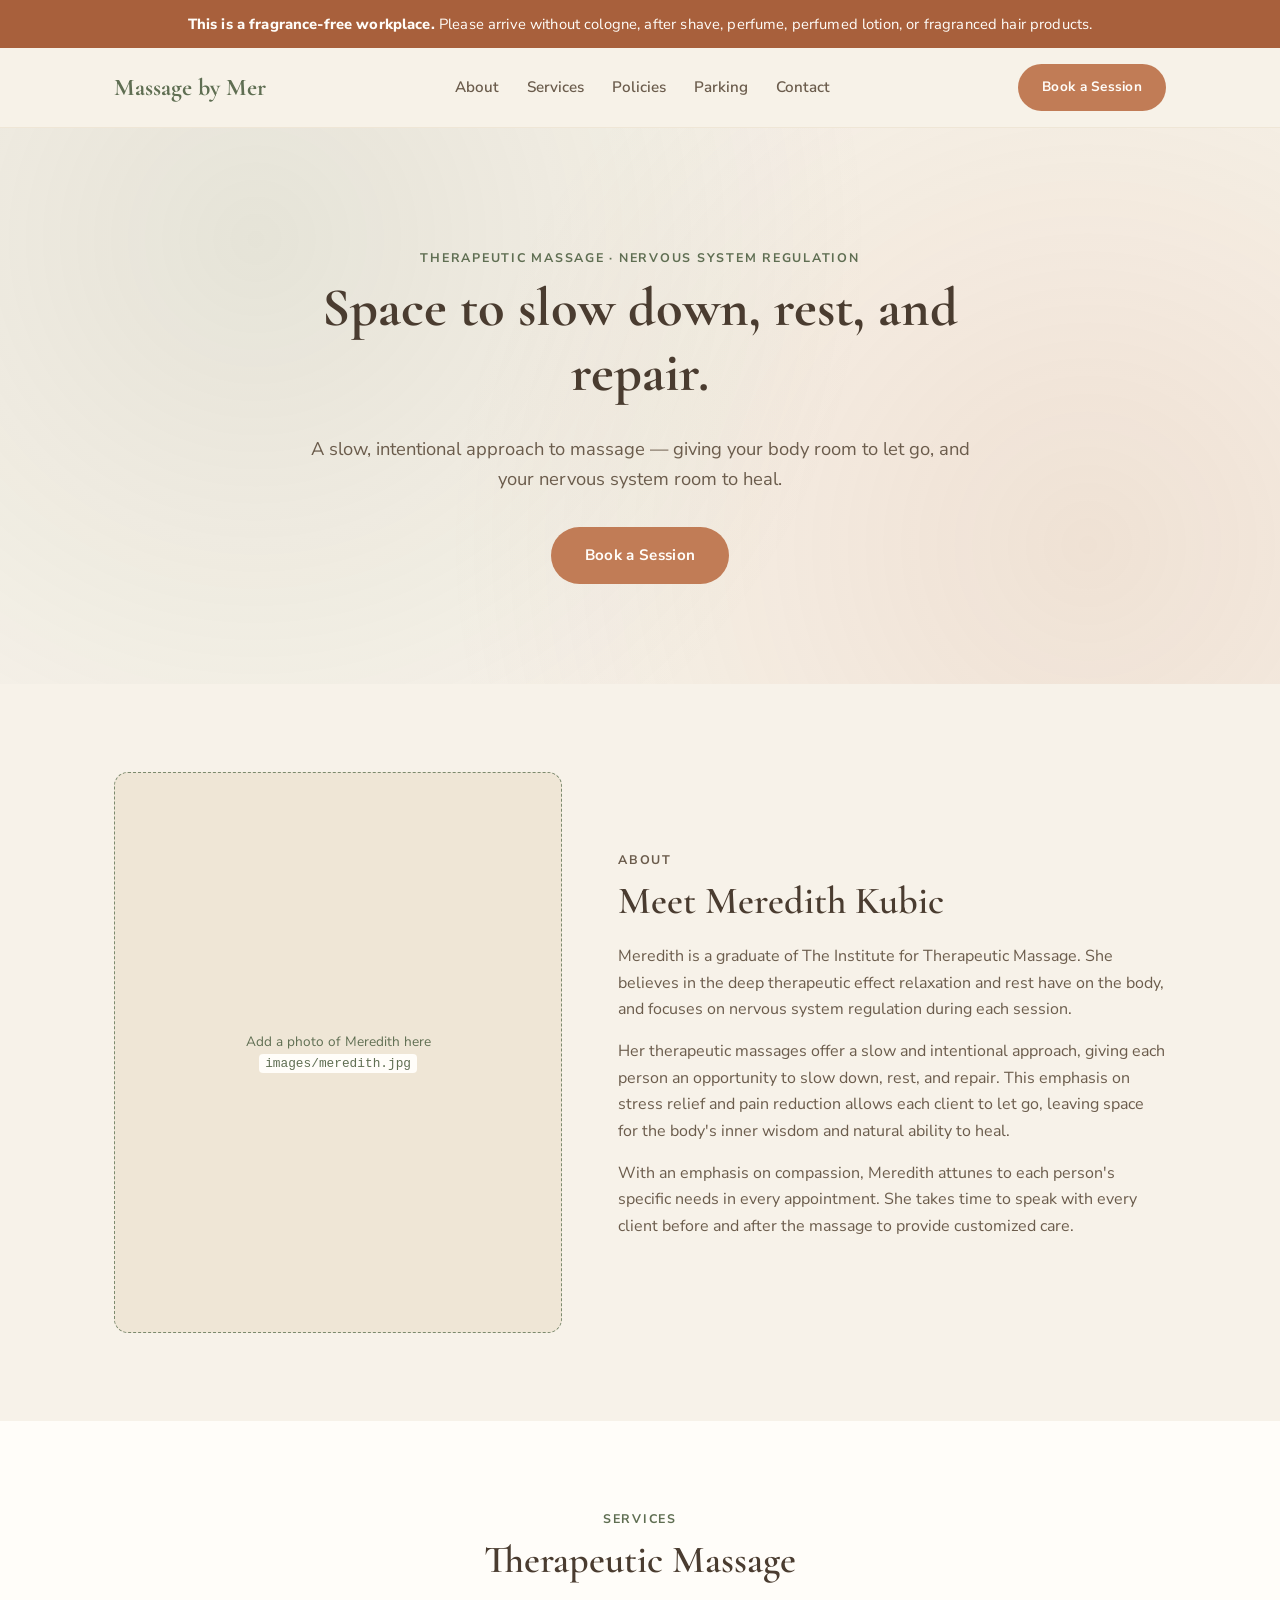
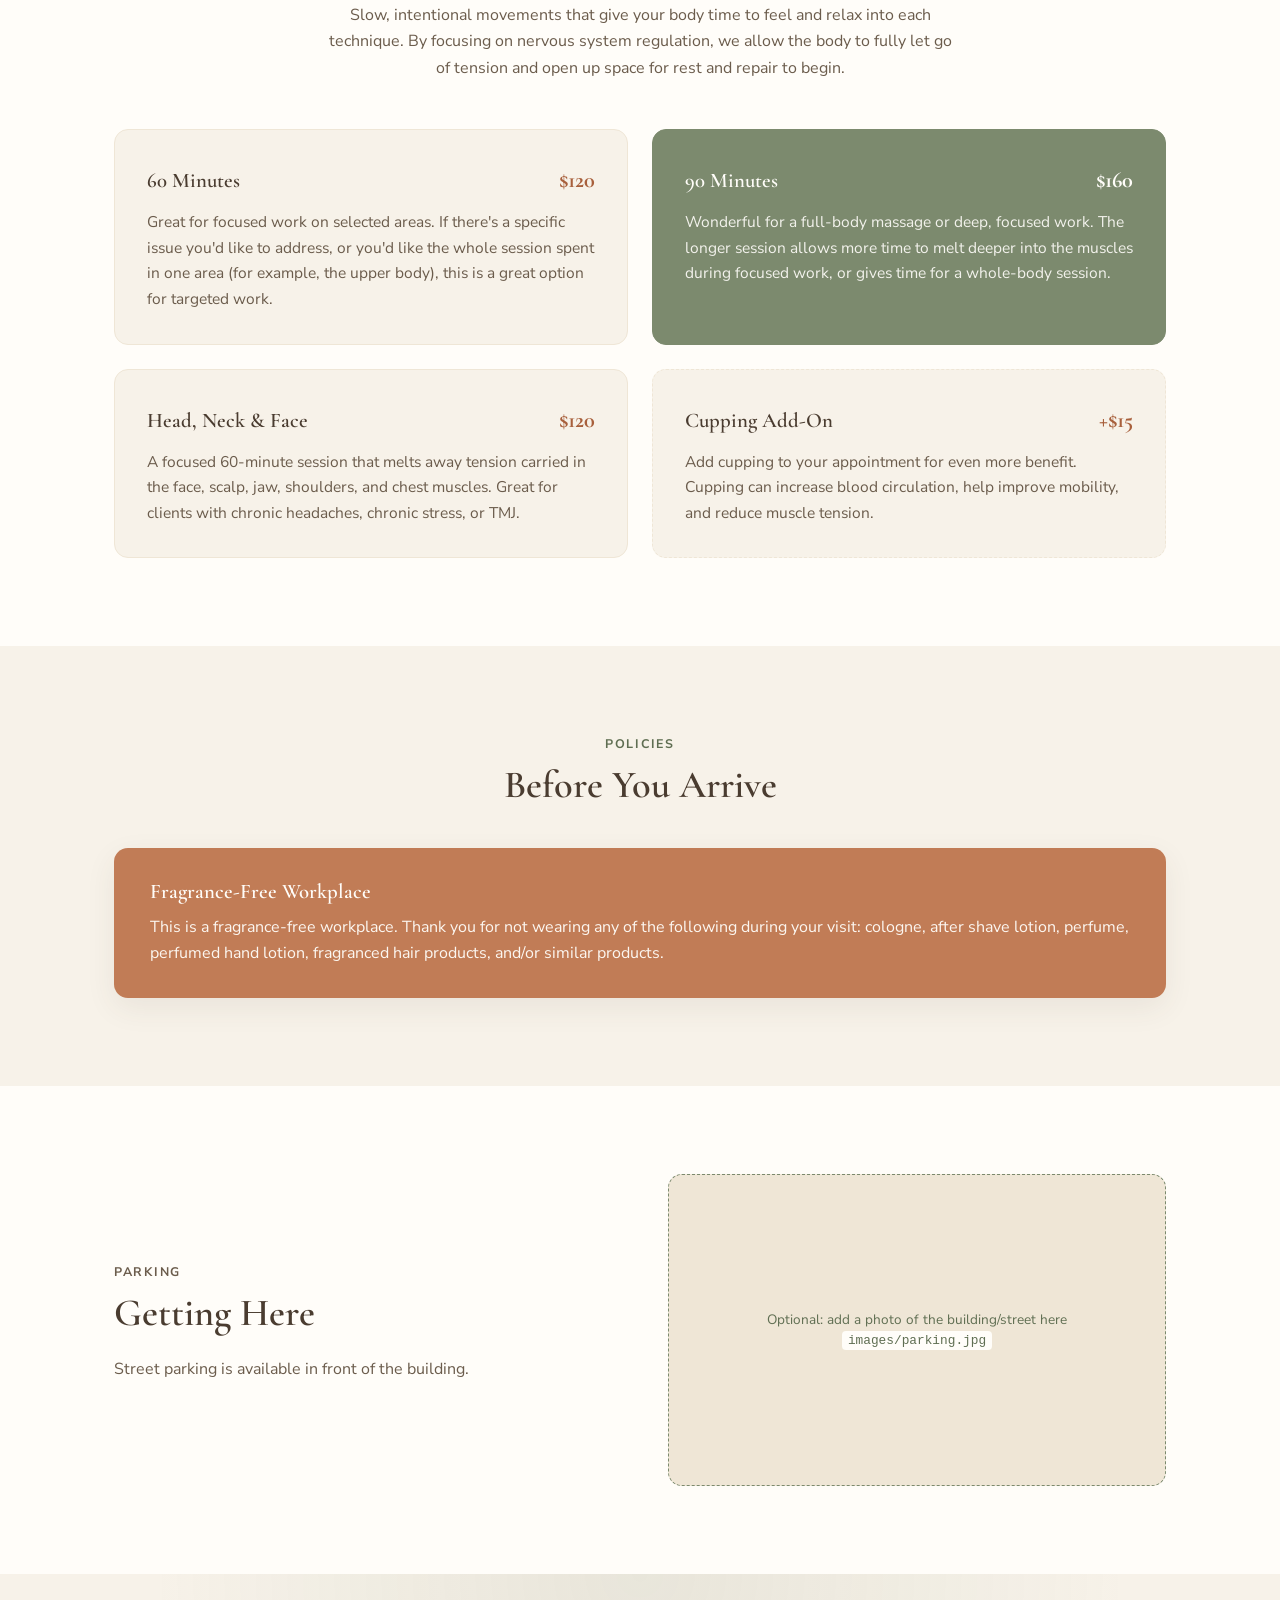
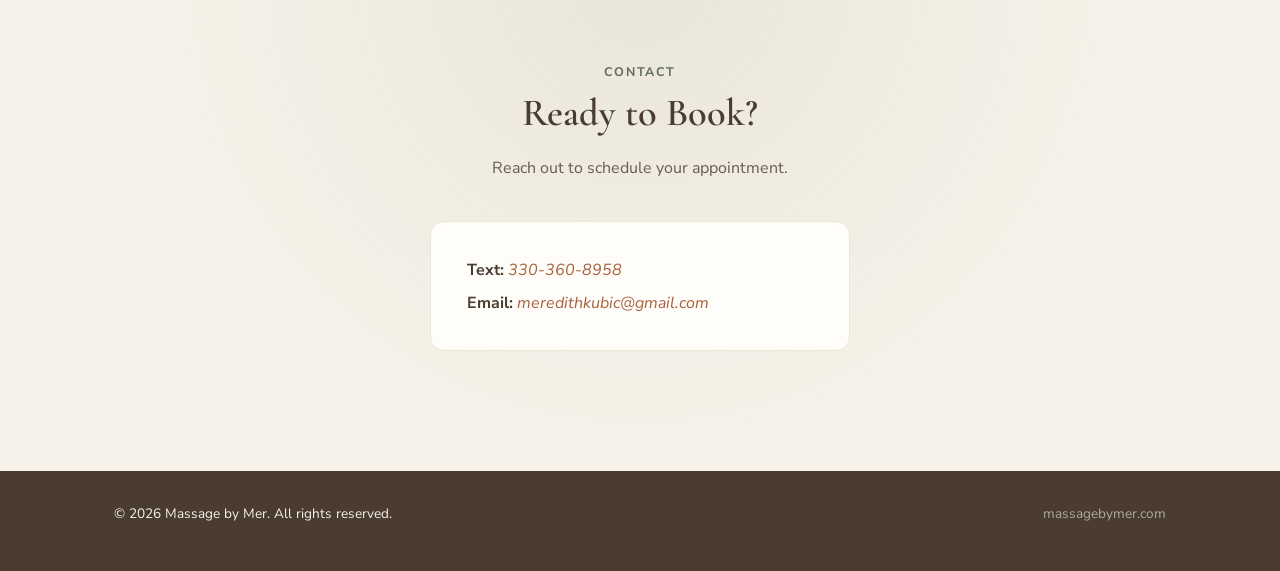
<file: index.html>
<!DOCTYPE html>
<html lang="en">
<head>
<meta charset="UTF-8">
<meta name="viewport" content="width=device-width, initial-scale=1.0">
<title>Massage by Mer | Therapeutic Massage</title>
<meta name="description" content="Massage by Mer — slow, intentional therapeutic massage focused on nervous system regulation, rest, and repair.">
<link rel="preconnect" href="https://fonts.googleapis.com">
<link rel="preconnect" href="https://fonts.gstatic.com" crossorigin>
<link href="https://fonts.googleapis.com/css2?family=Cormorant+Garamond:wght@500;600;700&family=Nunito+Sans:wght@400;600;700&display=swap" rel="stylesheet">
<link rel="stylesheet" href="css/styles.css">
</head>
<body>

<!-- Fragrance-free notice: kept front and center, above the header -->
<div class="fragrance-banner" role="note">
  <p><strong>This is a fragrance-free workplace.</strong> Please arrive without cologne, after shave, perfume, perfumed lotion, or fragranced hair products.</p>
</div>

<header class="site-header">
  <div class="container header-inner">
    <a href="#top" class="logo">Massage&nbsp;by&nbsp;Mer</a>
    <nav class="main-nav" aria-label="Primary">
      <ul>
        <li><a href="#about">About</a></li>
        <li><a href="#services">Services</a></li>
        <li><a href="#policies">Policies</a></li>
        <li><a href="#parking">Parking</a></li>
        <li><a href="#contact">Contact</a></li>
      </ul>
    </nav>
    <a href="#contact" class="btn btn-primary header-cta">Book a Session</a>
  </div>
</header>

<main id="top">

  <section class="hero">
    <div class="container hero-inner">
      <p class="eyebrow">Therapeutic Massage &middot; Nervous System Regulation</p>
      <h1>Space to slow down, rest, and repair.</h1>
      <p class="hero-sub">A slow, intentional approach to massage &mdash; giving your body room to let go, and your nervous system room to heal.</p>
      <a href="#contact" class="btn btn-primary">Book a Session</a>
    </div>
  </section>

  <section id="about" class="section about">
    <div class="container about-grid">
      <div class="about-image" aria-hidden="true">
        <div class="image-placeholder">
          <span>Add a photo of Meredith here<br><code>images/meredith.jpg</code></span>
        </div>
      </div>
      <div class="about-text">
        <p class="eyebrow">About</p>
        <h2>Meet Meredith Kubic</h2>
        <p>Meredith is a graduate of The Institute for Therapeutic Massage. She believes in the deep therapeutic effect relaxation and rest have on the body, and focuses on nervous system regulation during each session.</p>
        <p>Her therapeutic massages offer a slow and intentional approach, giving each person an opportunity to slow down, rest, and repair. This emphasis on stress relief and pain reduction allows each client to let go, leaving space for the body's inner wisdom and natural ability to heal.</p>
        <p>With an emphasis on compassion, Meredith attunes to each person's specific needs in every appointment. She takes time to speak with every client before and after the massage to provide customized care.</p>
      </div>
    </div>
  </section>

  <section id="services" class="section services">
    <div class="container">
      <p class="eyebrow center">Services</p>
      <h2 class="center">Therapeutic Massage</h2>
      <p class="section-intro center">Slow, intentional movements that give your body time to feel and relax into each technique. By focusing on nervous system regulation, we allow the body to fully let go of tension and open up space for rest and repair to begin.</p>

      <div class="service-grid">
        <div class="service-card">
          <div class="service-card-head">
            <h3>60 Minutes</h3>
            <span class="price">$120</span>
          </div>
          <p>Great for focused work on selected areas. If there's a specific issue you'd like to address, or you'd like the whole session spent in one area (for example, the upper body), this is a great option for targeted work.</p>
        </div>

        <div class="service-card featured">
          <div class="service-card-head">
            <h3>90 Minutes</h3>
            <span class="price">$160</span>
          </div>
          <p>Wonderful for a full-body massage or deep, focused work. The longer session allows more time to melt deeper into the muscles during focused work, or gives time for a whole-body session.</p>
        </div>

        <div class="service-card">
          <div class="service-card-head">
            <h3>Head, Neck &amp; Face</h3>
            <span class="price">$120</span>
          </div>
          <p>A focused 60-minute session that melts away tension carried in the face, scalp, jaw, shoulders, and chest muscles. Great for clients with chronic headaches, chronic stress, or TMJ.</p>
        </div>

        <div class="service-card addon">
          <div class="service-card-head">
            <h3>Cupping Add-On</h3>
            <span class="price">+$15</span>
          </div>
          <p>Add cupping to your appointment for even more benefit. Cupping can increase blood circulation, help improve mobility, and reduce muscle tension.</p>
        </div>
      </div>
    </div>
  </section>

  <section id="policies" class="section policies">
    <div class="container">
      <p class="eyebrow center">Policies</p>
      <h2 class="center">Before You Arrive</h2>

      <div class="policy-highlight">
        <h3>Fragrance-Free Workplace</h3>
        <p>This is a fragrance-free workplace. Thank you for not wearing any of the following during your visit: cologne, after shave lotion, perfume, perfumed hand lotion, fragranced hair products, and/or similar products.</p>
      </div>

      <!--
        Add any additional policies here (cancellation window, late arrival,
        intake/health forms, payment methods, etc.) as separate .policy-item
        blocks, following the pattern below.
      -->
      <!--
      <div class="policy-item">
        <h4>Cancellation Policy</h4>
        <p>[Add details]</p>
      </div>
      -->
    </div>
  </section>

  <section id="parking" class="section parking">
    <div class="container parking-grid">
      <div class="parking-text">
        <p class="eyebrow">Parking</p>
        <h2>Getting Here</h2>
        <p>Street parking is available in front of the building.</p>
      </div>
      <div class="parking-image" aria-hidden="true">
        <div class="image-placeholder">
          <span>Optional: add a photo of the building/street here<br><code>images/parking.jpg</code></span>
        </div>
      </div>
    </div>
  </section>

  <section id="contact" class="section contact">
    <div class="container center">
      <p class="eyebrow center">Contact</p>
      <h2>Ready to Book?</h2>
      <p class="section-intro center">Reach out to schedule your appointment.</p>

      <div class="contact-details">
        <p><strong>Text:</strong> <a href="sms:+13303608958" class="placeholder">330-360-8958</a></p>
        <p><strong>Email:</strong> <a href="mailto:meredithkubic@gmail.com" class="placeholder">meredithkubic@gmail.com</a></p>
         <!--
        <p><strong>Hours:</strong> <span class="placeholder">[Add hours of operation]</span></p>
        <p><strong>Address:</strong> <span class="placeholder">[Add studio address]</span></p>
        -->
      </div>

      <!--
        Once you have a phone/email, you can turn this into a working link, e.g.:
        <a href="tel:+15551234567" class="btn btn-primary">Call to Book</a>
        <a href="mailto:hello@massagebymer.com" class="btn btn-secondary">Email Mer</a>
        Or swap in a link to your online booking system.
      <a href="mailto:hello@massagebymer.com" class="btn btn-primary contact-cta">Book Now</a>
       -->
    </div>
  </section>

</main>

<footer class="site-footer">
  <div class="container footer-inner">
    <p>&copy; <span id="year"></span> Massage by Mer. All rights reserved.</p>
    <p class="footer-domain">massagebymer.com</p>
  </div>
</footer>

<script>
  document.getElementById('year').textContent = new Date().getFullYear();
</script>

</body>
</html>
</file>
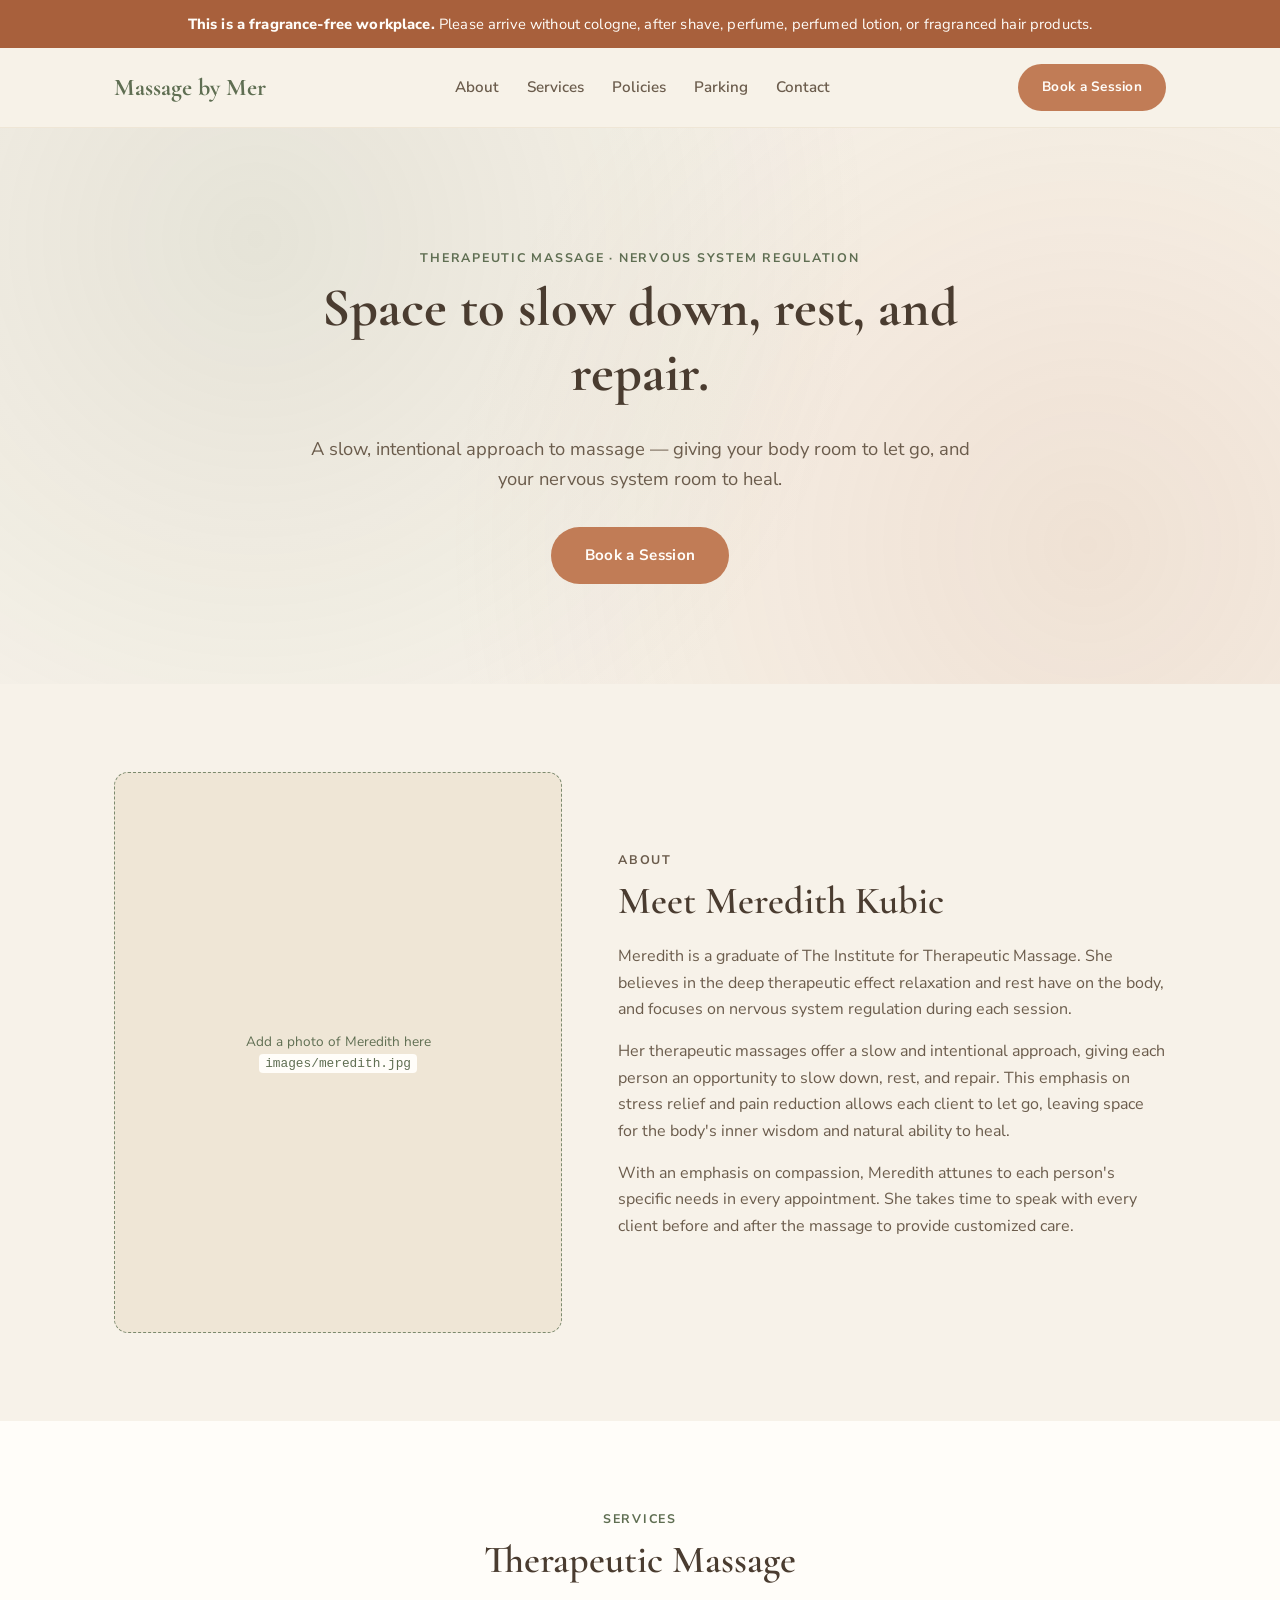
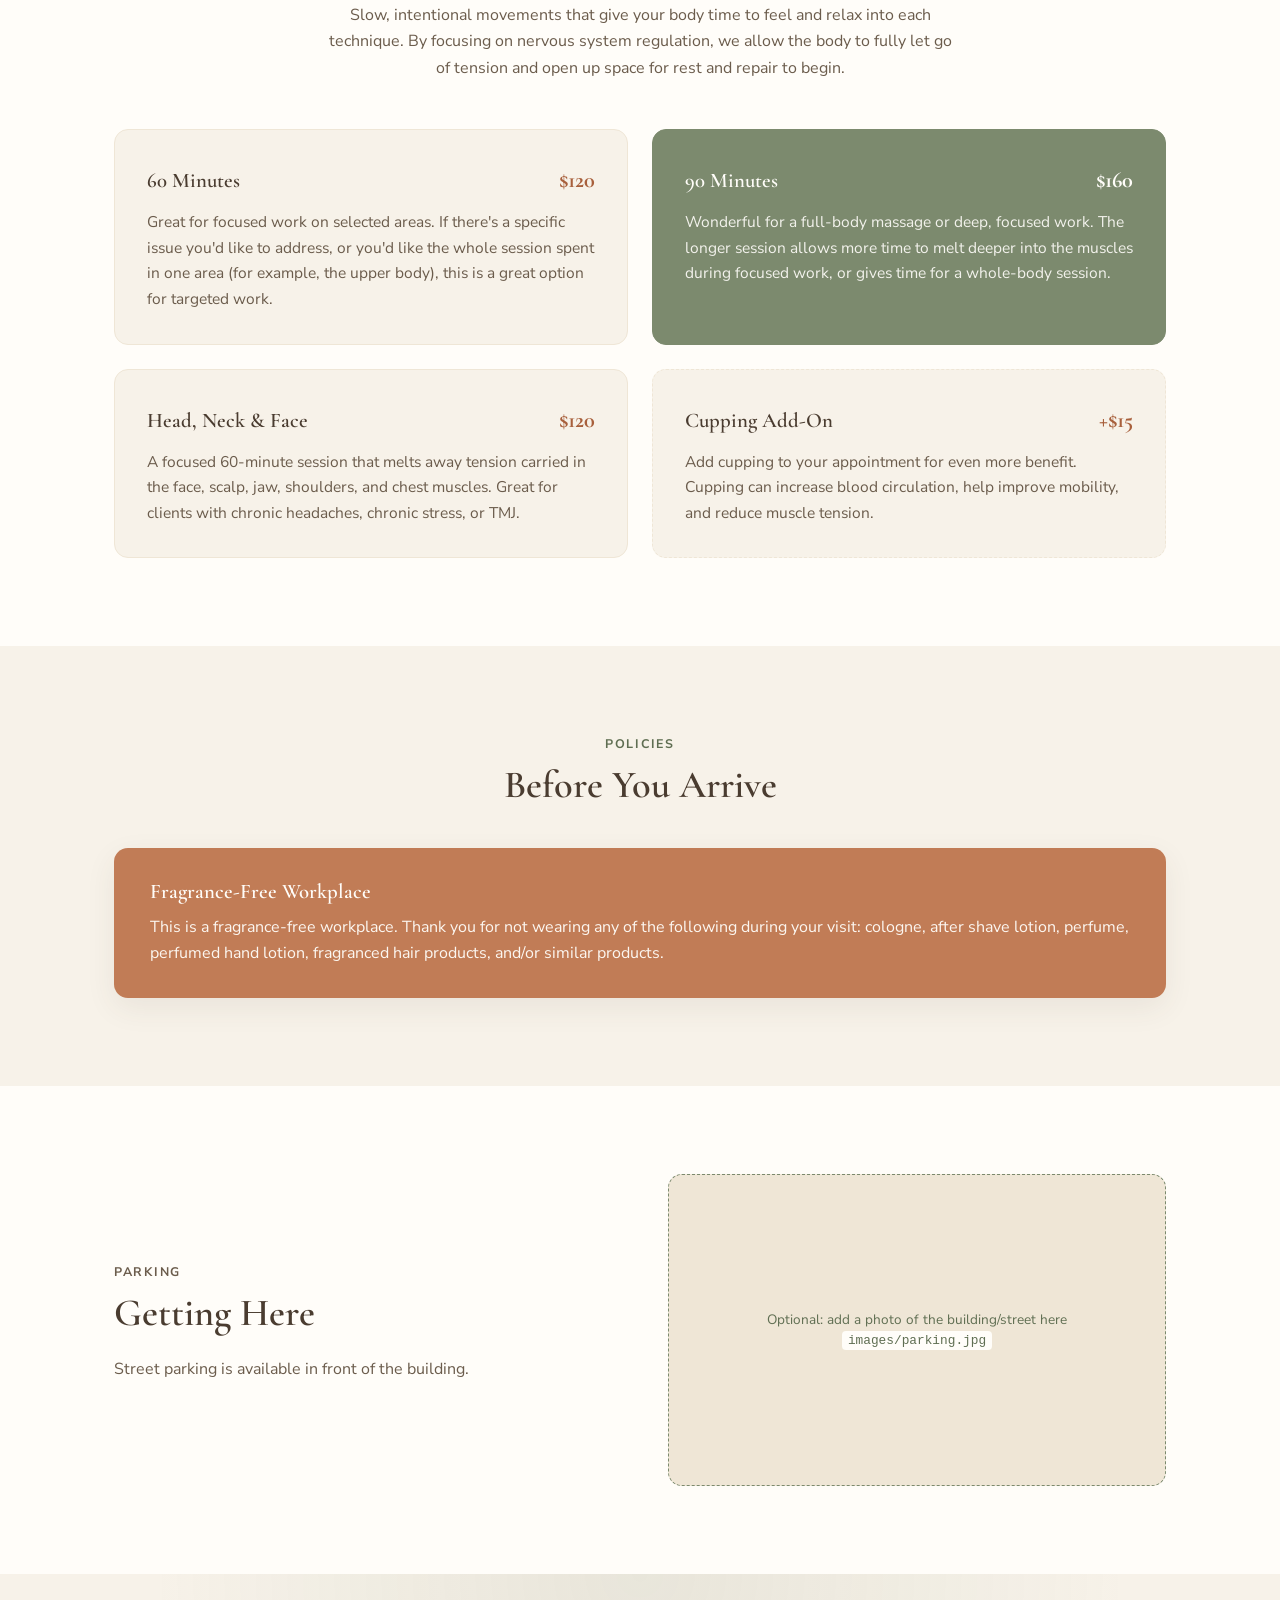
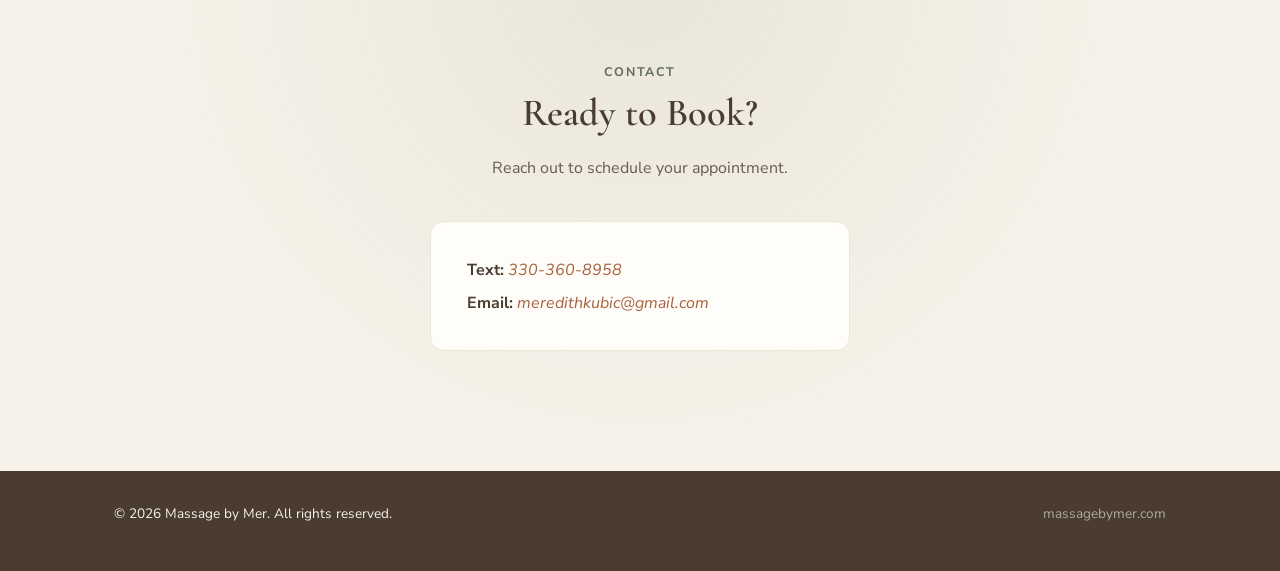
<file: massage-by-mer-site/massage-by-mer/index.html>
<!DOCTYPE html>
<html lang="en">
<head>
<meta charset="UTF-8">
<meta name="viewport" content="width=device-width, initial-scale=1.0">
<title>Massage by Mer | Therapeutic Massage</title>
<meta name="description" content="Massage by Mer — slow, intentional therapeutic massage focused on nervous system regulation, rest, and repair.">
<link rel="preconnect" href="https://fonts.googleapis.com">
<link rel="preconnect" href="https://fonts.gstatic.com" crossorigin>
<link href="https://fonts.googleapis.com/css2?family=Cormorant+Garamond:wght@500;600;700&family=Nunito+Sans:wght@400;600;700&display=swap" rel="stylesheet">
<link rel="stylesheet" href="css/styles.css">
</head>
<body>

<!-- Fragrance-free notice: kept front and center, above the header -->
<div class="fragrance-banner" role="note">
  <p><strong>This is a fragrance-free workplace.</strong> Please arrive without cologne, after shave, perfume, perfumed lotion, or fragranced hair products.</p>
</div>

<header class="site-header">
  <div class="container header-inner">
    <a href="#top" class="logo">Massage&nbsp;by&nbsp;Mer</a>
    <nav class="main-nav" aria-label="Primary">
      <ul>
        <li><a href="#about">About</a></li>
        <li><a href="#services">Services</a></li>
        <li><a href="#policies">Policies</a></li>
        <li><a href="#parking">Parking</a></li>
        <li><a href="#contact">Contact</a></li>
      </ul>
    </nav>
    <a href="#contact" class="btn btn-primary header-cta">Book a Session</a>
  </div>
</header>

<main id="top">

  <section class="hero">
    <div class="container hero-inner">
      <p class="eyebrow">Therapeutic Massage &middot; Nervous System Regulation</p>
      <h1>Space to slow down, rest, and repair.</h1>
      <p class="hero-sub">A slow, intentional approach to massage &mdash; giving your body room to let go, and your nervous system room to heal.</p>
      <a href="#contact" class="btn btn-primary">Book a Session</a>
    </div>
  </section>

  <section id="about" class="section about">
    <div class="container about-grid">
      <div class="about-image" aria-hidden="true">
        <div class="image-placeholder">
          <span>Add a photo of Meredith here<br><code>images/meredith.jpg</code></span>
        </div>
      </div>
      <div class="about-text">
        <p class="eyebrow">About</p>
        <h2>Meet Meredith Kubic</h2>
        <p>Meredith is a graduate of The Institute for Therapeutic Massage. She believes in the deep therapeutic effect relaxation and rest have on the body, and focuses on nervous system regulation during each session.</p>
        <p>Her therapeutic massages offer a slow and intentional approach, giving each person an opportunity to slow down, rest, and repair. This emphasis on stress relief and pain reduction allows each client to let go, leaving space for the body's inner wisdom and natural ability to heal.</p>
        <p>With an emphasis on compassion, Meredith attunes to each person's specific needs in every appointment. She takes time to speak with every client before and after the massage to provide customized care.</p>
      </div>
    </div>
  </section>

  <section id="services" class="section services">
    <div class="container">
      <p class="eyebrow center">Services</p>
      <h2 class="center">Therapeutic Massage</h2>
      <p class="section-intro center">Slow, intentional movements that give your body time to feel and relax into each technique. By focusing on nervous system regulation, we allow the body to fully let go of tension and open up space for rest and repair to begin.</p>

      <div class="service-grid">
        <div class="service-card">
          <div class="service-card-head">
            <h3>60 Minutes</h3>
            <span class="price">$120</span>
          </div>
          <p>Great for focused work on selected areas. If there's a specific issue you'd like to address, or you'd like the whole session spent in one area (for example, the upper body), this is a great option for targeted work.</p>
        </div>

        <div class="service-card featured">
          <div class="service-card-head">
            <h3>90 Minutes</h3>
            <span class="price">$160</span>
          </div>
          <p>Wonderful for a full-body massage or deep, focused work. The longer session allows more time to melt deeper into the muscles during focused work, or gives time for a whole-body session.</p>
        </div>

        <div class="service-card">
          <div class="service-card-head">
            <h3>Head, Neck &amp; Face</h3>
            <span class="price">$120</span>
          </div>
          <p>A focused 60-minute session that melts away tension carried in the face, scalp, jaw, shoulders, and chest muscles. Great for clients with chronic headaches, chronic stress, or TMJ.</p>
        </div>

        <div class="service-card addon">
          <div class="service-card-head">
            <h3>Cupping Add-On</h3>
            <span class="price">+$15</span>
          </div>
          <p>Add cupping to your appointment for even more benefit. Cupping can increase blood circulation, help improve mobility, and reduce muscle tension.</p>
        </div>
      </div>
    </div>
  </section>

  <section id="policies" class="section policies">
    <div class="container">
      <p class="eyebrow center">Policies</p>
      <h2 class="center">Before You Arrive</h2>

      <div class="policy-highlight">
        <h3>Fragrance-Free Workplace</h3>
        <p>This is a fragrance-free workplace. Thank you for not wearing any of the following during your visit: cologne, after shave lotion, perfume, perfumed hand lotion, fragranced hair products, and/or similar products.</p>
      </div>

      <!--
        Add any additional policies here (cancellation window, late arrival,
        intake/health forms, payment methods, etc.) as separate .policy-item
        blocks, following the pattern below.
      -->
      <!--
      <div class="policy-item">
        <h4>Cancellation Policy</h4>
        <p>[Add details]</p>
      </div>
      -->
    </div>
  </section>

  <section id="parking" class="section parking">
    <div class="container parking-grid">
      <div class="parking-text">
        <p class="eyebrow">Parking</p>
        <h2>Getting Here</h2>
        <p>Street parking is available in front of the building.</p>
      </div>
      <div class="parking-image" aria-hidden="true">
        <div class="image-placeholder">
          <span>Optional: add a photo of the building/street here<br><code>images/parking.jpg</code></span>
        </div>
      </div>
    </div>
  </section>

  <section id="contact" class="section contact">
    <div class="container center">
      <p class="eyebrow center">Contact</p>
      <h2>Ready to Book?</h2>
      <p class="section-intro center">Reach out to schedule your appointment.</p>

      <div class="contact-details">
        <p><strong>Text:</strong> <a href="sms:+3303608958" class="placeholder">330-360-8958</a></p>
        <p><strong>Email:</strong> <a href="mailto:meredithkubic@gmail.com" class="placeholder">meredithkubic@gmail.com</a></p>
         <!--
        <p><strong>Hours:</strong> <span class="placeholder">[Add hours of operation]</span></p>
        <p><strong>Address:</strong> <span class="placeholder">[Add studio address]</span></p>
        -->
      </div>

      <!--
        Once you have a phone/email, you can turn this into a working link, e.g.:
        <a href="tel:+15551234567" class="btn btn-primary">Call to Book</a>
        <a href="mailto:hello@massagebymer.com" class="btn btn-secondary">Email Mer</a>
        Or swap in a link to your online booking system.
      <a href="mailto:hello@massagebymer.com" class="btn btn-primary contact-cta">Book Now</a>
       -->
    </div>
  </section>

</main>

<footer class="site-footer">
  <div class="container footer-inner">
    <p>&copy; <span id="year"></span> Massage by Mer. All rights reserved.</p>
    <p class="footer-domain">massagebymer.com</p>
  </div>
</footer>

<script>
  document.getElementById('year').textContent = new Date().getFullYear();
</script>

</body>
</html>
</file>
<file: css/styles.css>
/* ==========================================================================
   Massage by Mer — Stylesheet
   Palette: earthy, warm, calming. Sage / clay / cream / soft walnut.
   ========================================================================== */

:root {
  --color-cream:        #f7f2e9;
  --color-cream-dark:   #efe6d6;
  --color-sage:         #7c8a6e;
  --color-sage-dark:    #5f6e52;
  --color-clay:         #c17c56;
  --color-clay-dark:    #a8603c;
  --color-walnut:       #4a3c30;
  --color-walnut-soft:  #6b5c4c;
  --color-white:        #fffdf9;

  --font-heading: 'Cormorant Garamond', Georgia, serif;
  --font-body: 'Nunito Sans', -apple-system, BlinkMacSystemFont, 'Segoe UI', sans-serif;

  --max-width: 1100px;
  --radius: 14px;
  --shadow-soft: 0 10px 30px rgba(74, 60, 48, 0.08);
}

/* ---------- Reset & base ---------- */
* { box-sizing: border-box; }

html { scroll-behavior: smooth; }

body {
  margin: 0;
  font-family: var(--font-body);
  color: var(--color-walnut);
  background: var(--color-cream);
  line-height: 1.65;
  -webkit-font-smoothing: antialiased;
}

h1, h2, h3, h4 {
  font-family: var(--font-heading);
  color: var(--color-walnut);
  font-weight: 600;
  line-height: 1.2;
  margin: 0 0 0.5em;
}

h1 { font-size: clamp(2.2rem, 5vw, 3.4rem); font-weight: 700; }
h2 { font-size: clamp(1.8rem, 3.5vw, 2.4rem); }
h3 { font-size: 1.3rem; }

p { margin: 0 0 1em; }

a { color: inherit; text-decoration: none; }

img { max-width: 100%; display: block; }

ul { margin: 0; padding: 0; list-style: none; }

.container {
  max-width: var(--max-width);
  margin: 0 auto;
  padding: 0 24px;
}

.section {
  padding: 88px 0;
}

.center { text-align: center; }

.eyebrow {
  text-transform: uppercase;
  letter-spacing: 0.14em;
  font-size: 0.78rem;
  font-weight: 700;
  color: var(--color-sage-dark);
  margin-bottom: 0.6em;
}

.section-intro {
  max-width: 640px;
  margin: 0 auto 2.5em;
  color: var(--color-walnut-soft);
}

/* ---------- Buttons ---------- */
.btn {
  display: inline-block;
  padding: 14px 32px;
  border-radius: 999px;
  font-weight: 700;
  font-size: 0.95rem;
  letter-spacing: 0.02em;
  transition: transform 0.15s ease, box-shadow 0.15s ease, background 0.15s ease;
  border: 2px solid transparent;
}

.btn-primary {
  background: var(--color-clay);
  color: var(--color-white);
}

.btn-primary:hover {
  background: var(--color-clay-dark);
  transform: translateY(-1px);
  box-shadow: var(--shadow-soft);
}

.btn-secondary {
  background: transparent;
  border-color: var(--color-sage);
  color: var(--color-sage-dark);
}

.btn-secondary:hover {
  background: var(--color-sage);
  color: var(--color-white);
}

/* ---------- Fragrance banner (kept unmissable, above everything) ---------- */
.fragrance-banner {
  background: var(--color-clay-dark);
  color: var(--color-white);
}

.fragrance-banner p {
  margin: 0;
  padding: 12px 24px;
  max-width: var(--max-width);
  margin: 0 auto;
  text-align: center;
  font-size: 0.92rem;
  letter-spacing: 0.01em;
}

.fragrance-banner strong {
  font-weight: 800;
}

/* ---------- Header ---------- */
.site-header {
  position: sticky;
  top: 0;
  z-index: 50;
  background: rgba(247, 242, 233, 0.92);
  backdrop-filter: saturate(140%) blur(6px);
  border-bottom: 1px solid var(--color-cream-dark);
}

.header-inner {
  display: flex;
  align-items: center;
  justify-content: space-between;
  padding-top: 16px;
  padding-bottom: 16px;
  gap: 24px;
}

.logo {
  font-family: var(--font-heading);
  font-size: 1.5rem;
  font-weight: 700;
  color: var(--color-sage-dark);
  white-space: nowrap;
}

.main-nav ul {
  display: flex;
  gap: 28px;
}

.main-nav a {
  font-weight: 600;
  font-size: 0.95rem;
  color: var(--color-walnut-soft);
  transition: color 0.15s ease;
}

.main-nav a:hover { color: var(--color-clay-dark); }

.header-cta {
  padding: 10px 22px;
  font-size: 0.85rem;
  white-space: nowrap;
}

/* ---------- Hero ---------- */
.hero {
  background:
    radial-gradient(circle at 20% 20%, rgba(124, 138, 110, 0.14), transparent 55%),
    radial-gradient(circle at 85% 75%, rgba(193, 124, 86, 0.14), transparent 55%),
    var(--color-cream);
  padding: 120px 0 100px;
  text-align: center;
}

.hero-inner {
  max-width: 720px;
}

.hero-sub {
  font-size: 1.15rem;
  color: var(--color-walnut-soft);
  margin-bottom: 1.8em;
}

/* ---------- About ---------- */
.about-grid {
  display: grid;
  grid-template-columns: 0.9fr 1.1fr;
  gap: 56px;
  align-items: center;
}

.about-text p {
  color: var(--color-walnut-soft);
}

/* ---------- Image placeholders (swap for real <img> tags later) ---------- */
.image-placeholder {
  background: var(--color-cream-dark);
  border: 1.5px dashed var(--color-sage);
  border-radius: var(--radius);
  aspect-ratio: 4 / 5;
  display: flex;
  align-items: center;
  justify-content: center;
  text-align: center;
  padding: 24px;
  color: var(--color-sage-dark);
  font-size: 0.85rem;
  line-height: 1.5;
}

.image-placeholder code {
  background: var(--color-white);
  padding: 2px 6px;
  border-radius: 4px;
  font-size: 0.8rem;
}

.parking-image .image-placeholder {
  aspect-ratio: 16 / 10;
}

/* ---------- Services ---------- */
.services {
  background: var(--color-white);
}

.service-grid {
  display: grid;
  grid-template-columns: repeat(2, 1fr);
  gap: 24px;
  margin-top: 48px;
}

.service-card {
  background: var(--color-cream);
  border-radius: var(--radius);
  padding: 32px;
  border: 1px solid var(--color-cream-dark);
  transition: box-shadow 0.2s ease, transform 0.2s ease;
}

.service-card:hover {
  box-shadow: var(--shadow-soft);
  transform: translateY(-2px);
}

.service-card.featured {
  background: var(--color-sage);
  border-color: var(--color-sage);
}

.service-card.featured h3,
.service-card.featured .price {
  color: var(--color-white);
}

.service-card.featured p {
  color: rgba(255, 253, 249, 0.9);
}

.service-card.addon {
  border-style: dashed;
}

.service-card-head {
  display: flex;
  align-items: baseline;
  justify-content: space-between;
  gap: 12px;
  margin-bottom: 10px;
}

.service-card-head h3 { margin: 0; }

.price {
  font-family: var(--font-heading);
  font-size: 1.4rem;
  font-weight: 700;
  color: var(--color-clay-dark);
  white-space: nowrap;
}

.service-card p {
  color: var(--color-walnut-soft);
  margin: 0;
  font-size: 0.97rem;
}

/* ---------- Policies ---------- */
.policy-highlight {
  background: var(--color-clay);
  color: var(--color-white);
  border-radius: var(--radius);
  padding: 32px 36px;
  margin-top: 40px;
  box-shadow: var(--shadow-soft);
}

.policy-highlight h3 {
  color: var(--color-white);
  margin-bottom: 0.4em;
}

.policy-highlight p {
  margin: 0;
  color: rgba(255, 253, 249, 0.95);
}

.policy-item {
  margin-top: 24px;
  padding-top: 24px;
  border-top: 1px solid var(--color-cream-dark);
}

.policy-item h4 {
  font-family: var(--font-body);
  font-weight: 700;
  font-size: 1rem;
  margin-bottom: 0.3em;
}

/* ---------- Parking ---------- */
.parking {
  background: var(--color-white);
}

.parking-grid {
  display: grid;
  grid-template-columns: 1fr 1fr;
  gap: 56px;
  align-items: center;
}

.parking-text p {
  color: var(--color-walnut-soft);
}

/* ---------- Contact ---------- */
.contact {
  background:
    radial-gradient(circle at 50% 0%, rgba(124, 138, 110, 0.12), transparent 60%),
    var(--color-cream);
}

.contact-details {
  display: block;
  text-align: left;
  max-width: 420px;
  margin: 0 auto 2em;
  padding: 28px 36px;
  background: var(--color-white);
  border-radius: var(--radius);
  border: 1px solid var(--color-cream-dark);
}

.contact-details p {
  margin: 0.4em 0;
}

.placeholder {
  color: var(--color-clay-dark);
  font-style: italic;
}

.contact-cta {
  margin-top: 8px;
}

/* ---------- Footer ---------- */
.site-footer {
  background: var(--color-walnut);
  color: var(--color-cream);
  padding: 32px 0;
}

.footer-inner {
  display: flex;
  justify-content: space-between;
  align-items: center;
  flex-wrap: wrap;
  gap: 8px;
  font-size: 0.85rem;
}

.footer-domain {
  color: rgba(247, 242, 233, 0.6);
}

/* ---------- Responsive ---------- */
@media (max-width: 860px) {
  .main-nav { display: none; }

  .about-grid,
  .parking-grid {
    grid-template-columns: 1fr;
  }

  .parking-image { order: -1; }

  .service-grid {
    grid-template-columns: 1fr;
  }

  .section { padding: 64px 0; }

  .hero { padding: 90px 0 72px; }
}

@media (max-width: 480px) {
  .header-cta { display: none; }

  .contact-details {
    display: block;
    padding: 24px;
  }
}
</file>
<file: massage-by-mer-site/massage-by-mer/css/styles.css>
/* ==========================================================================
   Massage by Mer — Stylesheet
   Palette: earthy, warm, calming. Sage / clay / cream / soft walnut.
   ========================================================================== */

:root {
  --color-cream:        #f7f2e9;
  --color-cream-dark:   #efe6d6;
  --color-sage:         #7c8a6e;
  --color-sage-dark:    #5f6e52;
  --color-clay:         #c17c56;
  --color-clay-dark:    #a8603c;
  --color-walnut:       #4a3c30;
  --color-walnut-soft:  #6b5c4c;
  --color-white:        #fffdf9;

  --font-heading: 'Cormorant Garamond', Georgia, serif;
  --font-body: 'Nunito Sans', -apple-system, BlinkMacSystemFont, 'Segoe UI', sans-serif;

  --max-width: 1100px;
  --radius: 14px;
  --shadow-soft: 0 10px 30px rgba(74, 60, 48, 0.08);
}

/* ---------- Reset & base ---------- */
* { box-sizing: border-box; }

html { scroll-behavior: smooth; }

body {
  margin: 0;
  font-family: var(--font-body);
  color: var(--color-walnut);
  background: var(--color-cream);
  line-height: 1.65;
  -webkit-font-smoothing: antialiased;
}

h1, h2, h3, h4 {
  font-family: var(--font-heading);
  color: var(--color-walnut);
  font-weight: 600;
  line-height: 1.2;
  margin: 0 0 0.5em;
}

h1 { font-size: clamp(2.2rem, 5vw, 3.4rem); font-weight: 700; }
h2 { font-size: clamp(1.8rem, 3.5vw, 2.4rem); }
h3 { font-size: 1.3rem; }

p { margin: 0 0 1em; }

a { color: inherit; text-decoration: none; }

img { max-width: 100%; display: block; }

ul { margin: 0; padding: 0; list-style: none; }

.container {
  max-width: var(--max-width);
  margin: 0 auto;
  padding: 0 24px;
}

.section {
  padding: 88px 0;
}

.center { text-align: center; }

.eyebrow {
  text-transform: uppercase;
  letter-spacing: 0.14em;
  font-size: 0.78rem;
  font-weight: 700;
  color: var(--color-sage-dark);
  margin-bottom: 0.6em;
}

.section-intro {
  max-width: 640px;
  margin: 0 auto 2.5em;
  color: var(--color-walnut-soft);
}

/* ---------- Buttons ---------- */
.btn {
  display: inline-block;
  padding: 14px 32px;
  border-radius: 999px;
  font-weight: 700;
  font-size: 0.95rem;
  letter-spacing: 0.02em;
  transition: transform 0.15s ease, box-shadow 0.15s ease, background 0.15s ease;
  border: 2px solid transparent;
}

.btn-primary {
  background: var(--color-clay);
  color: var(--color-white);
}

.btn-primary:hover {
  background: var(--color-clay-dark);
  transform: translateY(-1px);
  box-shadow: var(--shadow-soft);
}

.btn-secondary {
  background: transparent;
  border-color: var(--color-sage);
  color: var(--color-sage-dark);
}

.btn-secondary:hover {
  background: var(--color-sage);
  color: var(--color-white);
}

/* ---------- Fragrance banner (kept unmissable, above everything) ---------- */
.fragrance-banner {
  background: var(--color-clay-dark);
  color: var(--color-white);
}

.fragrance-banner p {
  margin: 0;
  padding: 12px 24px;
  max-width: var(--max-width);
  margin: 0 auto;
  text-align: center;
  font-size: 0.92rem;
  letter-spacing: 0.01em;
}

.fragrance-banner strong {
  font-weight: 800;
}

/* ---------- Header ---------- */
.site-header {
  position: sticky;
  top: 0;
  z-index: 50;
  background: rgba(247, 242, 233, 0.92);
  backdrop-filter: saturate(140%) blur(6px);
  border-bottom: 1px solid var(--color-cream-dark);
}

.header-inner {
  display: flex;
  align-items: center;
  justify-content: space-between;
  padding-top: 16px;
  padding-bottom: 16px;
  gap: 24px;
}

.logo {
  font-family: var(--font-heading);
  font-size: 1.5rem;
  font-weight: 700;
  color: var(--color-sage-dark);
  white-space: nowrap;
}

.main-nav ul {
  display: flex;
  gap: 28px;
}

.main-nav a {
  font-weight: 600;
  font-size: 0.95rem;
  color: var(--color-walnut-soft);
  transition: color 0.15s ease;
}

.main-nav a:hover { color: var(--color-clay-dark); }

.header-cta {
  padding: 10px 22px;
  font-size: 0.85rem;
  white-space: nowrap;
}

/* ---------- Hero ---------- */
.hero {
  background:
    radial-gradient(circle at 20% 20%, rgba(124, 138, 110, 0.14), transparent 55%),
    radial-gradient(circle at 85% 75%, rgba(193, 124, 86, 0.14), transparent 55%),
    var(--color-cream);
  padding: 120px 0 100px;
  text-align: center;
}

.hero-inner {
  max-width: 720px;
}

.hero-sub {
  font-size: 1.15rem;
  color: var(--color-walnut-soft);
  margin-bottom: 1.8em;
}

/* ---------- About ---------- */
.about-grid {
  display: grid;
  grid-template-columns: 0.9fr 1.1fr;
  gap: 56px;
  align-items: center;
}

.about-text p {
  color: var(--color-walnut-soft);
}

/* ---------- Image placeholders (swap for real <img> tags later) ---------- */
.image-placeholder {
  background: var(--color-cream-dark);
  border: 1.5px dashed var(--color-sage);
  border-radius: var(--radius);
  aspect-ratio: 4 / 5;
  display: flex;
  align-items: center;
  justify-content: center;
  text-align: center;
  padding: 24px;
  color: var(--color-sage-dark);
  font-size: 0.85rem;
  line-height: 1.5;
}

.image-placeholder code {
  background: var(--color-white);
  padding: 2px 6px;
  border-radius: 4px;
  font-size: 0.8rem;
}

.parking-image .image-placeholder {
  aspect-ratio: 16 / 10;
}

/* ---------- Services ---------- */
.services {
  background: var(--color-white);
}

.service-grid {
  display: grid;
  grid-template-columns: repeat(2, 1fr);
  gap: 24px;
  margin-top: 48px;
}

.service-card {
  background: var(--color-cream);
  border-radius: var(--radius);
  padding: 32px;
  border: 1px solid var(--color-cream-dark);
  transition: box-shadow 0.2s ease, transform 0.2s ease;
}

.service-card:hover {
  box-shadow: var(--shadow-soft);
  transform: translateY(-2px);
}

.service-card.featured {
  background: var(--color-sage);
  border-color: var(--color-sage);
}

.service-card.featured h3,
.service-card.featured .price {
  color: var(--color-white);
}

.service-card.featured p {
  color: rgba(255, 253, 249, 0.9);
}

.service-card.addon {
  border-style: dashed;
}

.service-card-head {
  display: flex;
  align-items: baseline;
  justify-content: space-between;
  gap: 12px;
  margin-bottom: 10px;
}

.service-card-head h3 { margin: 0; }

.price {
  font-family: var(--font-heading);
  font-size: 1.4rem;
  font-weight: 700;
  color: var(--color-clay-dark);
  white-space: nowrap;
}

.service-card p {
  color: var(--color-walnut-soft);
  margin: 0;
  font-size: 0.97rem;
}

/* ---------- Policies ---------- */
.policy-highlight {
  background: var(--color-clay);
  color: var(--color-white);
  border-radius: var(--radius);
  padding: 32px 36px;
  margin-top: 40px;
  box-shadow: var(--shadow-soft);
}

.policy-highlight h3 {
  color: var(--color-white);
  margin-bottom: 0.4em;
}

.policy-highlight p {
  margin: 0;
  color: rgba(255, 253, 249, 0.95);
}

.policy-item {
  margin-top: 24px;
  padding-top: 24px;
  border-top: 1px solid var(--color-cream-dark);
}

.policy-item h4 {
  font-family: var(--font-body);
  font-weight: 700;
  font-size: 1rem;
  margin-bottom: 0.3em;
}

/* ---------- Parking ---------- */
.parking {
  background: var(--color-white);
}

.parking-grid {
  display: grid;
  grid-template-columns: 1fr 1fr;
  gap: 56px;
  align-items: center;
}

.parking-text p {
  color: var(--color-walnut-soft);
}

/* ---------- Contact ---------- */
.contact {
  background:
    radial-gradient(circle at 50% 0%, rgba(124, 138, 110, 0.12), transparent 60%),
    var(--color-cream);
}

.contact-details {
  display: block;
  text-align: left;
  max-width: 420px;
  margin: 0 auto 2em;
  padding: 28px 36px;
  background: var(--color-white);
  border-radius: var(--radius);
  border: 1px solid var(--color-cream-dark);
}

.contact-details p {
  margin: 0.4em 0;
}

.placeholder {
  color: var(--color-clay-dark);
  font-style: italic;
}

.contact-cta {
  margin-top: 8px;
}

/* ---------- Footer ---------- */
.site-footer {
  background: var(--color-walnut);
  color: var(--color-cream);
  padding: 32px 0;
}

.footer-inner {
  display: flex;
  justify-content: space-between;
  align-items: center;
  flex-wrap: wrap;
  gap: 8px;
  font-size: 0.85rem;
}

.footer-domain {
  color: rgba(247, 242, 233, 0.6);
}

/* ---------- Responsive ---------- */
@media (max-width: 860px) {
  .main-nav { display: none; }

  .about-grid,
  .parking-grid {
    grid-template-columns: 1fr;
  }

  .parking-image { order: -1; }

  .service-grid {
    grid-template-columns: 1fr;
  }

  .section { padding: 64px 0; }

  .hero { padding: 90px 0 72px; }
}

@media (max-width: 480px) {
  .header-cta { display: none; }

  .contact-details {
    display: block;
    padding: 24px;
  }
}
</file>
